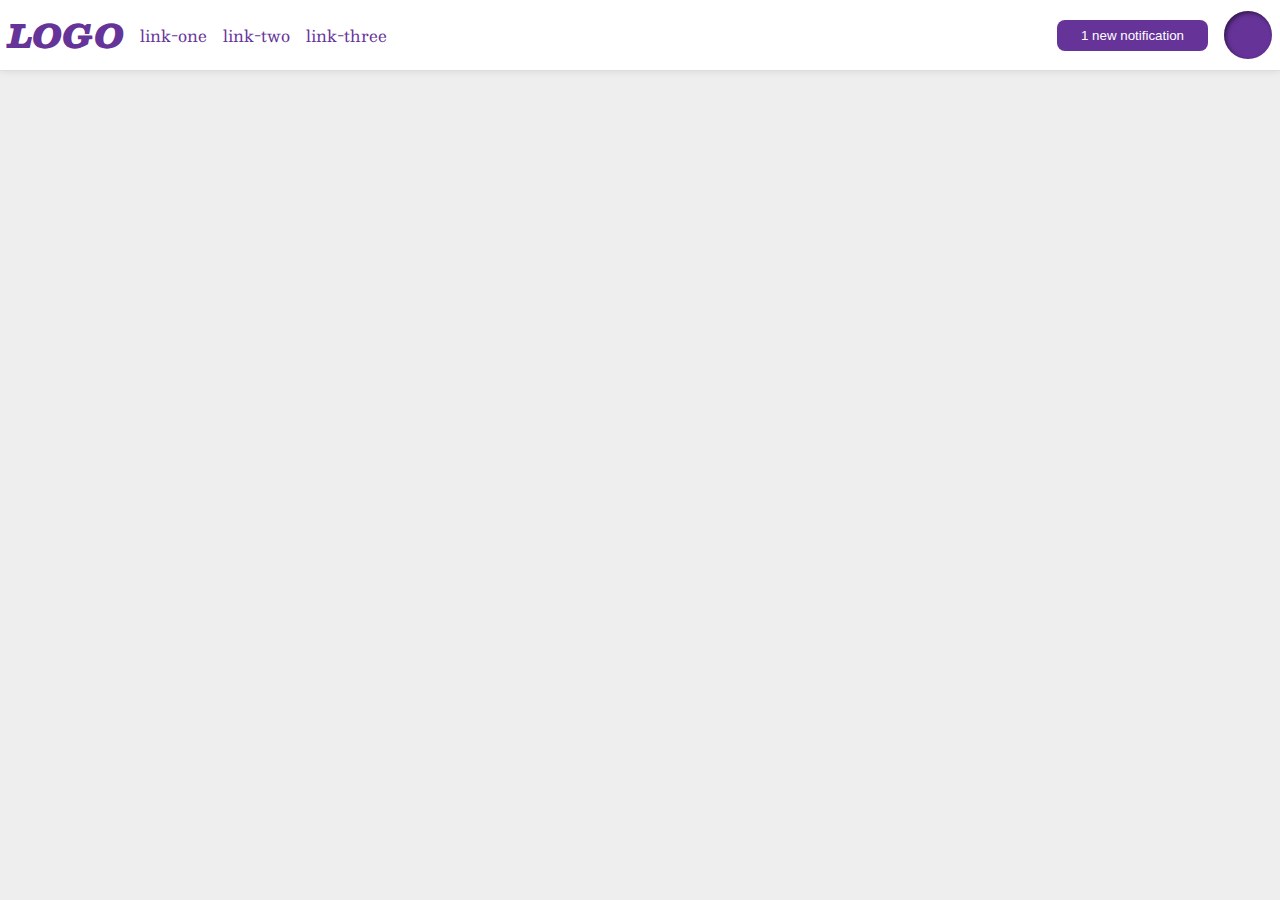
<file: flex/03-flex-header-2/index.html>
<!DOCTYPE html>
<html lang="en">
  <head>
    <meta charset="UTF-8">
    <meta http-equiv="X-UA-Compatible" content="IE=edge">
    <meta name="viewport" content="width=device-width, initial-scale=1.0">
    <title>Flex Header 2</title>
    <link rel="stylesheet" href="style.css">
  </head>
  <body>
    <div class="header">
     <div class="left"> 
      <div class="logo">
        LOGO
      </div>
       <ul class="links">
         <li><a href="google.com">link-one</a></li>
         <li><a href="google.com">link-two</a></li>
         <li><a href="google.com">link-three</a></li>
       </ul>
     </div>
     
      <div class="right">
       <button class="notifications">
         1 new notification
       </button>
       <div class="profile-image"></div>
      </div>

    </div>
  </body>
</html>
</file>
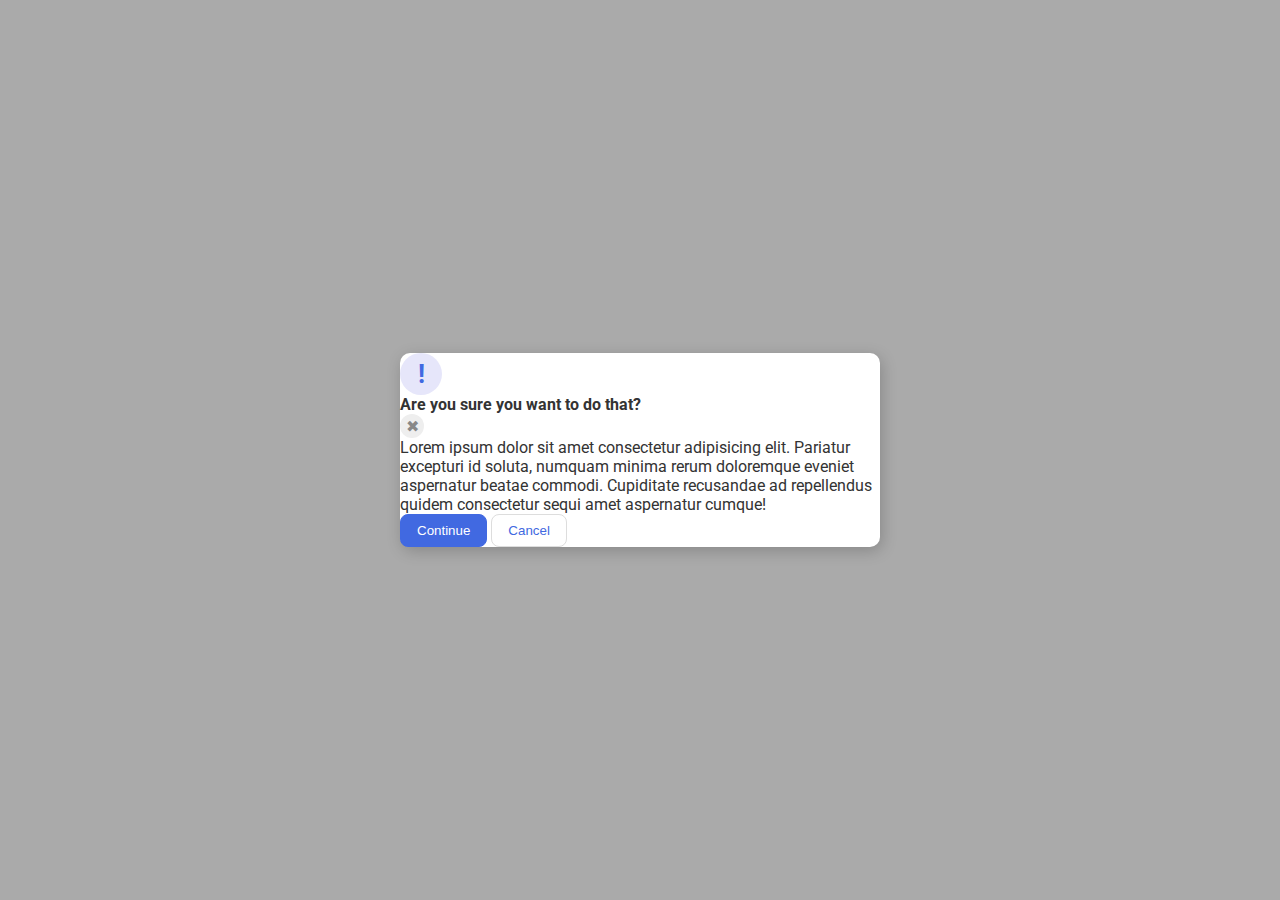
<file: flex/05-flex-modal/index.html>
<!DOCTYPE html>
<html lang="en">
  <head>
    <meta charset="UTF-8">
    <meta http-equiv="X-UA-Compatible" content="IE=edge">
    <meta name="viewport" content="width=device-width, initial-scale=1.0">
    <link rel="stylesheet" href="style.css">
    <title>Modal</title>
  </head>
  <body>
    <div class="modal">
     <div class="contain">
      <div class="icon">!</div>
      <div class="container">
       <div class="header"><strong>Are you sure you want to do that?</strong></div>
       <div class="close-button">✖</div>
       <div class="text">Lorem ipsum dolor sit amet consectetur adipisicing elit. Pariatur excepturi id soluta, numquam minima rerum doloremque eveniet aspernatur beatae commodi. Cupiditate recusandae ad repellendus quidem consectetur sequi amet aspernatur cumque!</div>
       <button class="continue">Continue</button>
       <button class="cancel">Cancel</button>
      </div>
    </div>
  </div>
  </body>
</html>
</file>
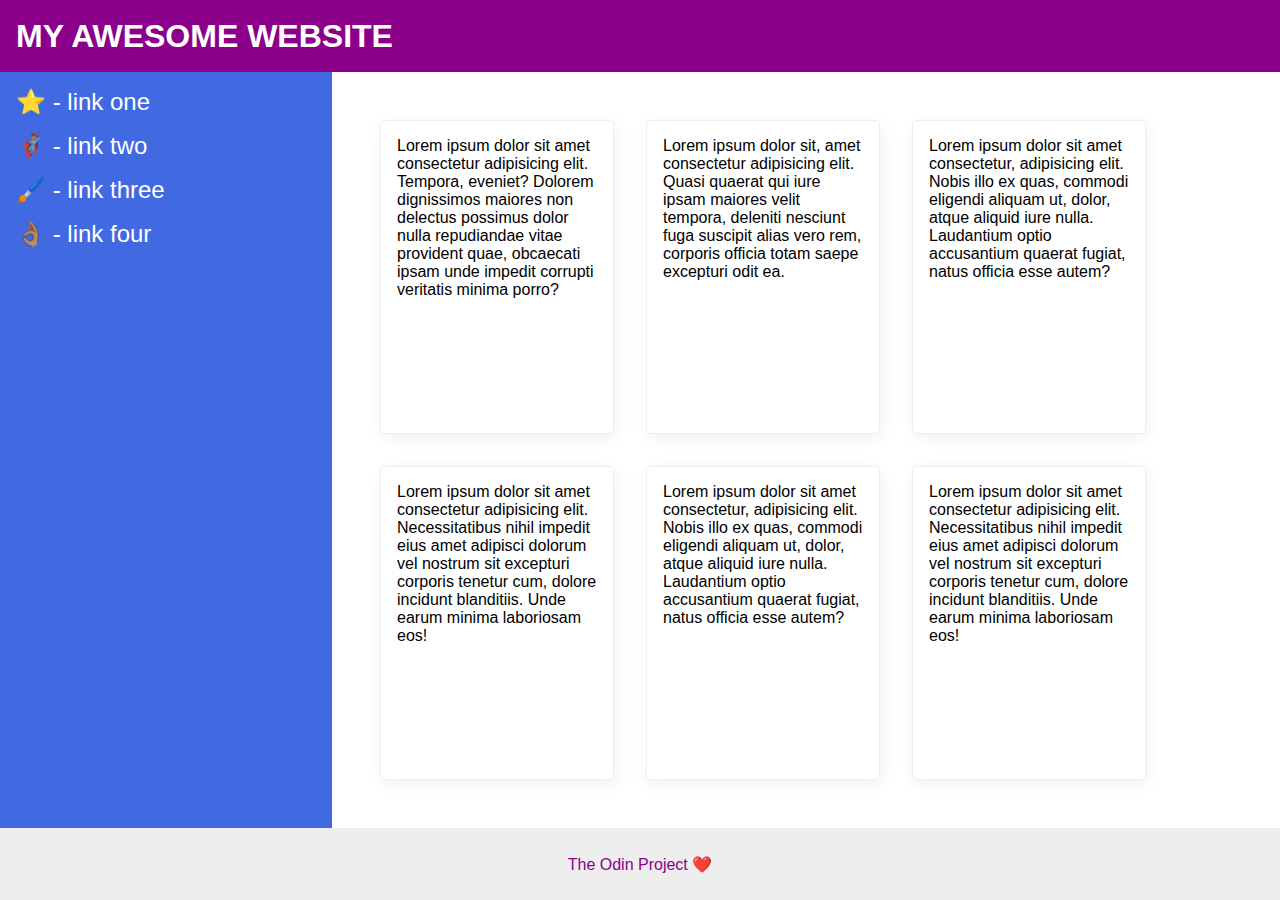
<file: flex/07-flex-layout-2/index.html>
<!DOCTYPE html>
<html lang="en">
  <head>
    <meta charset="UTF-8">
    <meta http-equiv="X-UA-Compatible" content="IE=edge">
    <meta name="viewport" content="width=device-width, initial-scale=1.0">
    <title>The Holy Grail</title>
    <link rel="stylesheet" href="style.css">
  </head>
  <body>
    <div class="header">
      MY AWESOME WEBSITE
    </div>
    <div class="container">
    <div class="sidebar">
      <ul>
        <li><a href="#">⭐ - link one</a></li>
        <li><a href="#">🦸🏽‍♂️ - link two</a></li>
        <li><a href="#">🖌️ - link three</a></li>
        <li><a href="#">👌🏽 - link four</a></li>
      </ul>
    </div>
    <div class="contain">
    <div class="card">Lorem ipsum dolor sit amet consectetur adipisicing elit. Tempora, eveniet? Dolorem dignissimos maiores non delectus possimus dolor nulla repudiandae vitae provident quae, obcaecati ipsam unde impedit corrupti veritatis minima porro?</div>
    <div class="card">Lorem ipsum dolor sit, amet consectetur adipisicing elit. Quasi quaerat qui iure ipsam maiores velit tempora, deleniti nesciunt fuga suscipit alias vero rem, corporis officia totam saepe excepturi odit ea.</div>
    <div class="card">Lorem ipsum dolor sit amet consectetur, adipisicing elit. Nobis illo ex quas, commodi eligendi aliquam ut, dolor, atque aliquid iure nulla. Laudantium optio accusantium quaerat fugiat, natus officia esse autem?</div>
    <div class="card">Lorem ipsum dolor sit amet consectetur adipisicing elit. Necessitatibus nihil impedit eius amet adipisci dolorum vel nostrum sit excepturi corporis tenetur cum, dolore incidunt blanditiis. Unde earum minima laboriosam eos!</div>
    <div class="card">Lorem ipsum dolor sit amet consectetur, adipisicing elit. Nobis illo ex quas, commodi eligendi aliquam ut, dolor, atque aliquid iure nulla. Laudantium optio accusantium quaerat fugiat, natus officia esse autem?</div>
    <div class="card">Lorem ipsum dolor sit amet consectetur adipisicing elit. Necessitatibus nihil impedit eius amet adipisci dolorum vel nostrum sit excepturi corporis tenetur cum, dolore incidunt blanditiis. Unde earum minima laboriosam eos!</div>
     </div> 
  </div>
    <div class="footer">
      The Odin Project ❤️
    </div>
  </body>
</html>
</file>
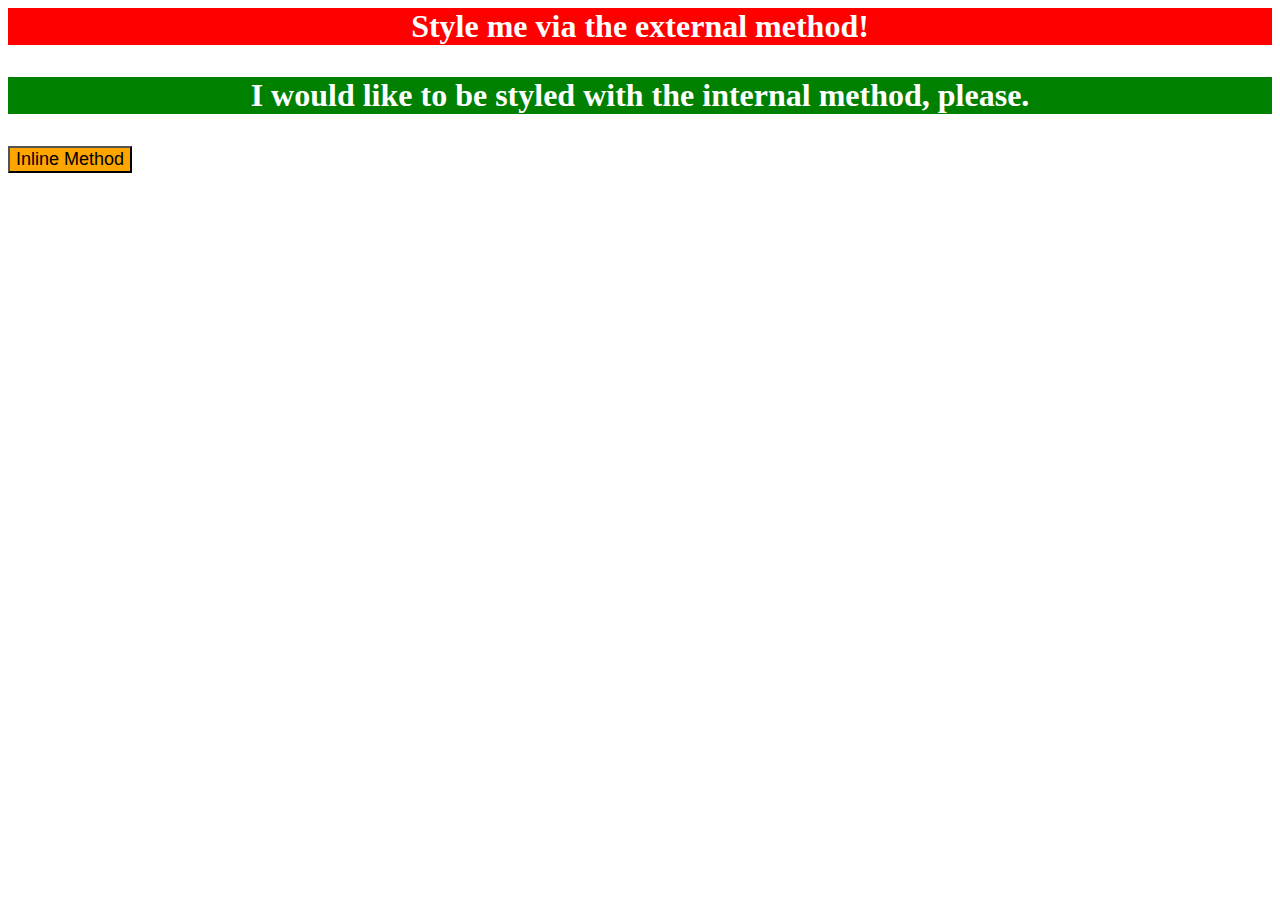
<file: foundations/01-css-methods/index.html>
<!DOCTYPE html>
<html lang="en">
  <head>
    <link rel="stylesheet" href="styles.css">
    <style>
      p {
        color: white;
        background-color: green;
        font-size: 32px;
       text-align: center;
       font-weight: bold;
      }
    </style>
    <meta charset="UTF-8">
    <meta http-equiv="X-UA-Compatible" content="IE=edge">
    <meta name="viewport" content="width=device-width, initial-scale=1.0">
    <title>Methods for Adding CSS</title>
  </head>
  <body>
    <div>Style me via the external method!</div>
    <p>I would like to be styled with the internal method, please.</p>
    <button style="background-color: orange; font-size: 18px;">Inline Method</button>
  </body>
</html>
</file>
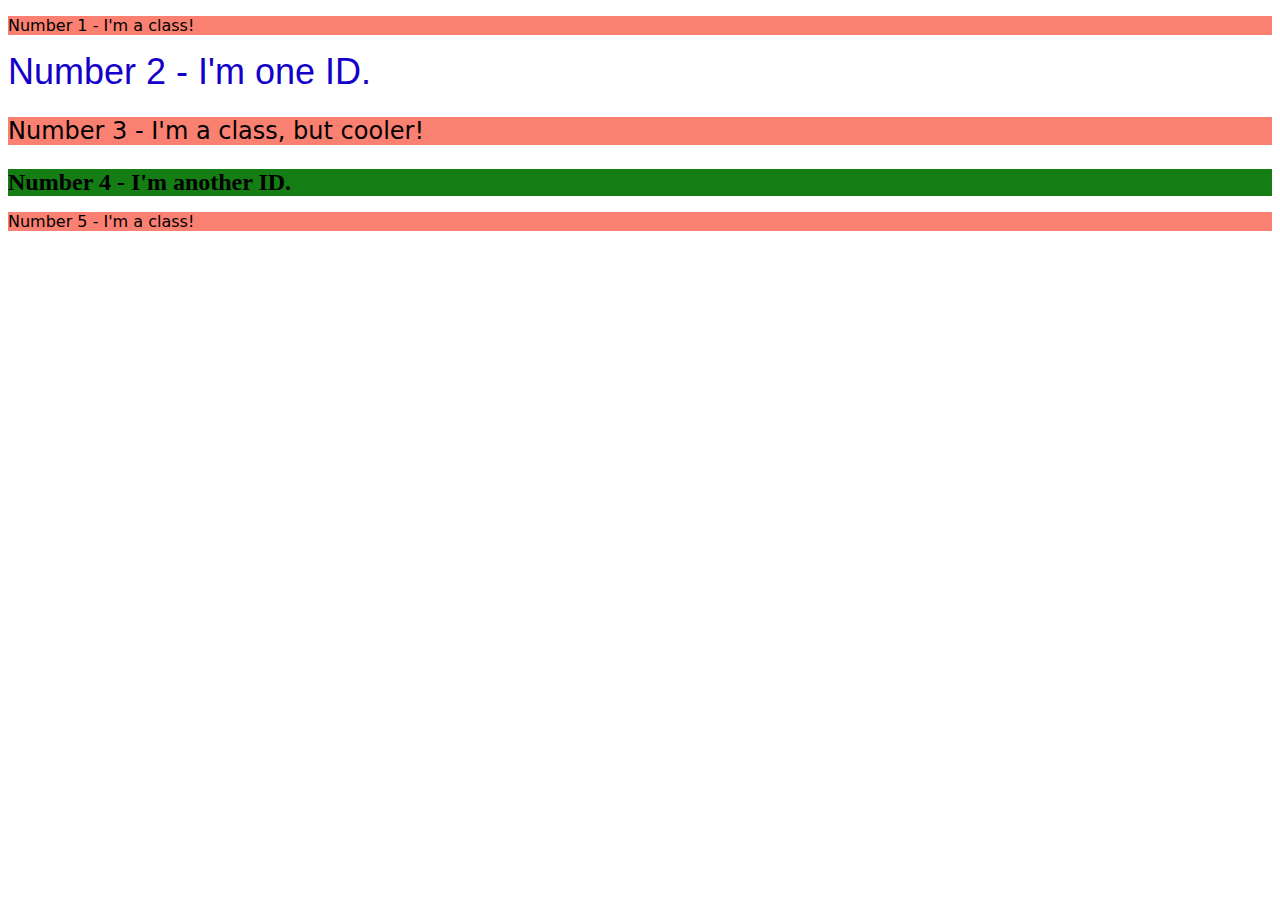
<file: foundations/02-class-id-selectors/index.html>
<!DOCTYPE html>
<html lang="en">
  <head>
    <meta charset="UTF-8">
    <meta http-equiv="X-UA-Compatible" content="IE=edge">
    <meta name="viewport" content="width=device-width, initial-scale=1.0">
    <title>Class and ID Selectors</title>
    <link rel="stylesheet" href="style.css">
  </head>
  <body>
    <p class="classy">Number 1 - I'm a class!</p>
    <div id="first">Number 2 - I'm one ID.</div>
    <p class="classy bolder">Number 3 - I'm a class, but cooler!</p>
    <div id="second">Number 4 - I'm another ID.</div>
    <p class="classy">Number 5 - I'm a class!</p>
</html>
</file>
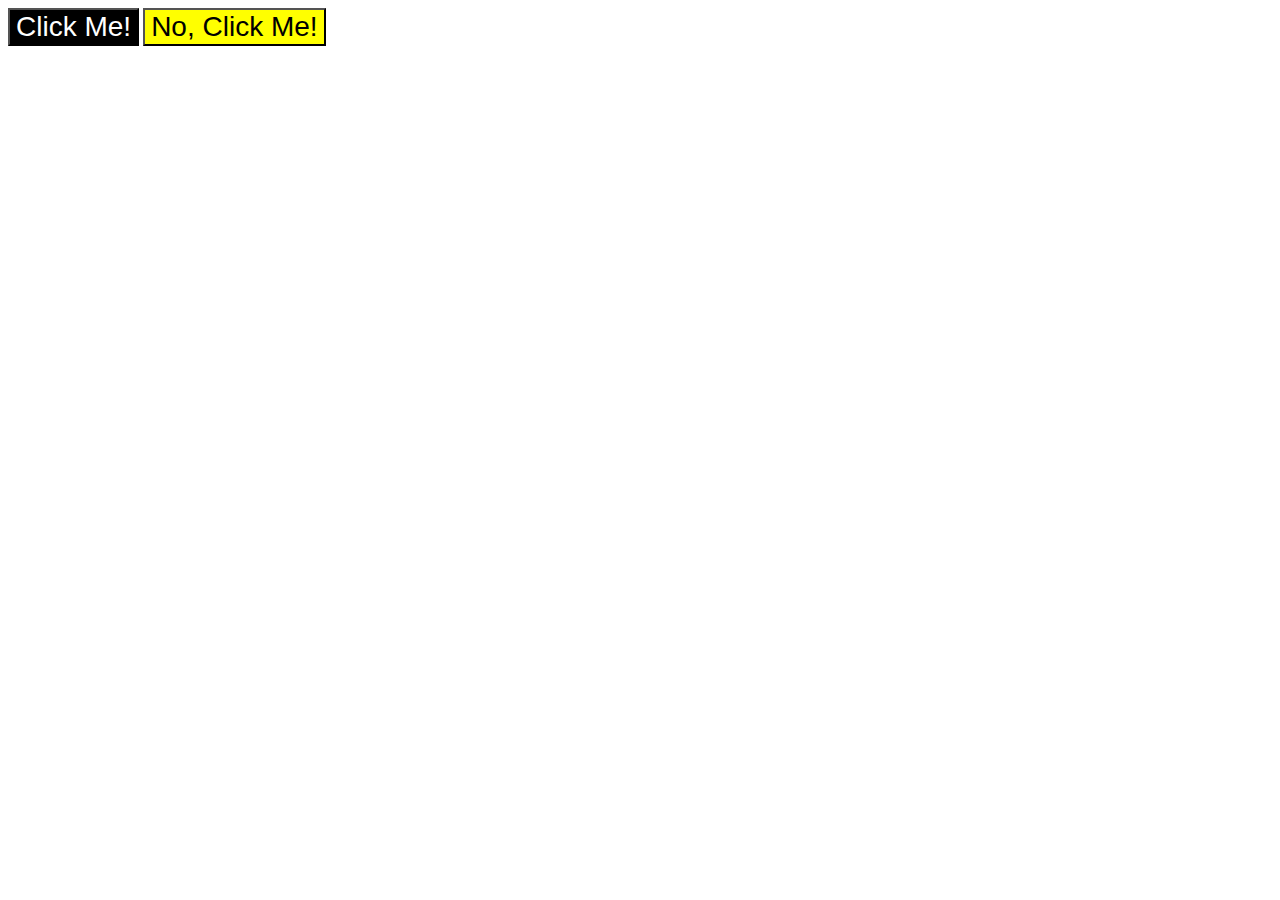
<file: foundations/03-grouping-selectors/index.html>
<!DOCTYPE html>
<html lang="en">
  <head>
    <meta charset="UTF-8">
    <meta http-equiv="X-UA-Compatible" content="IE=edge">
    <meta name="viewport" content="width=device-width, initial-scale=1.0">
    <title>Grouping Selectors</title>
    <link rel="stylesheet" href="style.css">
  </head>
  <body>
    <button class="first-button">Click Me!</button>
    <button class="second-button">No, Click Me!</button>
  </body>
</html>
</file>
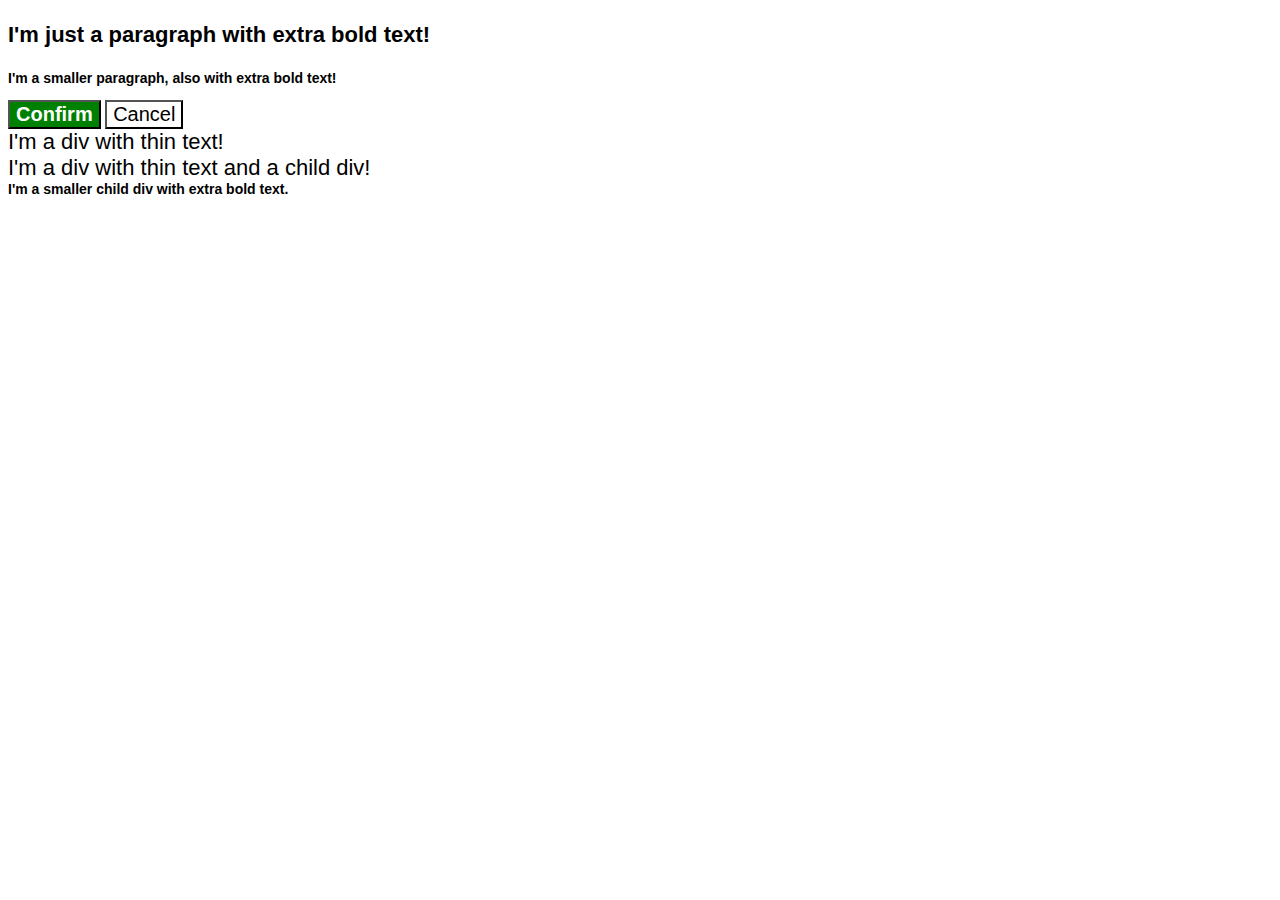
<file: foundations/06-cascade-fix/index.html>
<!DOCTYPE html>
<html lang="en">
  <head>
    <meta charset="UTF-8">
    <meta http-equiv="X-UA-Compatible" content="IE=edge">
    <meta name="viewport" content="width=device-width, initial-scale=1.0">
    <title>Fix the Cascade</title>
    <link rel="stylesheet" href="style.css">
  </head>
  <body>
    <p class="para">I'm just a paragraph with extra bold text!</p>
    <p class="small-para">I'm a smaller paragraph, also with extra bold text!</p>

    <button class="confirm">Confirm</button>
    <button class="button">Cancel</button>

    <div class="text">I'm a div with thin text!</div>
    <div class="text">I'm a div with thin text and a child div!
      <div class="text child">I'm a smaller child div with extra bold text.</div>
    </div>
  </body>
</html>
</file>
<file: flex/03-flex-header-2/style.css>
/* this is some magical font-importing.  
you'll learn about it later. */
@import url('https://fonts.googleapis.com/css2?family=Besley:ital,wght@0,400;1,900&display=swap');

body {
  margin: 0;
  background: #eee;
  font-family: Besley, serif;
}

.header {
  background: white;
  border-bottom: 1px solid #ddd;
  box-shadow: 0 0 8px rgba(0,0,0,.1);
  display: flex;
  padding: 8px;
  justify-content: space-between;
}

.profile-image {
  background: rebeccapurple;
  box-shadow: inset 2px 2px 4px rgba(0,0,0,.5);
  border-radius: 50%;
  width: 48px;  
  height: 48px;
}

.logo {
  color: rebeccapurple;
  font-size: 32px;
  font-weight: 900;
  font-style: italic;
}

button {
  border: none;
  border-radius: 8px;
  background: rebeccapurple;
  color: white;
  padding: 8px 24px;
}

a {
  /* this removes the line under our links */
  text-decoration: none;
  color: rebeccapurple;
}

ul {
  list-style-type: none;
  display: flex;
  gap: 16px;
  margin: 0px;
  padding: 0px;
}
.left, .right{
  display:flex; 
  align-items: center;
  gap: 16px;
}
</file>
<file: flex/05-flex-modal/style.css>
@import url('https://fonts.googleapis.com/css2?family=Roboto:wght@400;700&display=swap');

html, body {
  height: 100%;
}

body {
  font-family: Roboto, sans-serif;
  margin: 0;
  background: #aaa;
  color: #333;
  /* I'll give you this one for free lol */
  display: flex;
  align-items: center;
  justify-content: center;
}

.modal {
  background: white;
  width: 480px;
  border-radius: 10px;
  box-shadow: 2px 4px 16px rgba(0,0,0,.2);
}

.icon {
  color: royalblue;
  font-size: 26px;
  font-weight: 700;
  background: lavender;
  width: 42px;
  height: 42px;
  border-radius: 50%;
  display: flex;
  align-items: center;
  justify-content: center;
}

.close-button {
  background: #eee;
  border-radius: 50%;
  color: #888;
  font-weight: 400;
  font-size: 16px;
  height: 24px;
  width: 24px;
  display: flex;
  align-items: center;
  justify-content: center;
}

button {
  padding: 8px 16px;
  border-radius: 8px;
}

button.continue {
  background: royalblue;
  border: 1px solid royalblue;
  color: white;
}

button.cancel {
  background: white;
  border: 1px solid #ddd;
  color: royalblue;
}
</file>
<file: flex/07-flex-layout-2/style.css>
body {
  font-family: -apple-system, BlinkMacSystemFont, 'Segoe UI', Roboto, Oxygen, Ubuntu, Cantarell, 'Open Sans', 'Helvetica Neue', sans-serif;
  margin: 0;
  min-height: 100vh;
  display: flex;
  flex-direction: column;

}

.header {
  height: 72px;
  background: darkmagenta;
  color: white;
  display: flex;
  align-items: center;
  font-weight: 900;
  font-size: 32px;
  padding: 0 16px;
  display: flex;  

}

.footer {
  height: 72px;
  background: #eee;
  color: darkmagenta;
  display: flex;
  justify-content: center;
  align-items: center;
  
}

.sidebar {
  width: 300px;
  background: royalblue;  
  flex-shrink: 0;
  padding: 16px;    
}

.card {
  border: 1px solid #eee;
  box-shadow: 2px 4px 16px rgba(0,0,0,.06);
  border-radius: 4px;
  width: 200px;
  margin: 16px;
  padding: 16px; 
  flex: initial;


}
a {
  text-decoration: none;
  color: white; 
  font-size: 24px;  
}

ul {
  list-style-type: none;
  margin: 0px;
  padding: 0px;
}


.container {
  display: flex;
  flex: 1; 
}

.contain {
  display: flex;
  flex-wrap: wrap;
  padding: 32px;      
}
li {
  margin-bottom: 16px;
}
</file>
<file: foundations/01-css-methods/styles.css>
div {
    background-color: red;
    color: white;
    font-size: 32px;
    text-align: center;
    font-weight: bold;
}
</file>
<file: foundations/02-class-id-selectors/style.css>
.classy {
    background-color: #FA8072;
    font-family: Verdana, "DejaVu Sans", sans-serif;

}

.bolder {
    font-weight: 400;
}

#first {
    color: rgb(20,0,200);
    font-size: 36px;
    font-family:  sans-serif, Arial;
}

#second {
    background-color: rgb(20,125,20);
    font-weight: bold;
}
#second, .bolder {
    font-size: 24px;
}
</file>
<file: foundations/03-grouping-selectors/style.css>
.first-button, .second-button{
    font-family: Helvetica, "Times New Roman", sans-serif;
    font-size: 28px;
}
.first-button{
    background-color: black;
    color: white;
}
.second-button{
    background-color: yellow;
    color: black;
}
</file>
<file: foundations/06-cascade-fix/style.css>
body{
  font-family:Arial, Helvetica, sans-serif
}

.para,
.small-para {
  color: hsl(0, 0%, 0%);
  font-weight: 800;
}

.small-para {
  font-size: 14px;
  font-weight: 800;
}

.para {
  font-size: 22px;
}

.confirm {
  background-color: green;
  color: white;
  font-weight: bold;
  font-size: 20px;
} 

.button {
  background-color: rgb(255, 255, 255);
  color: rgb(0, 0, 0);
  font-size: 20px;
}

.child {
  color: rgb(0, 0, 0);
  font-weight: 800;
  font-size: 14px;
}

div.text {
  color: rgb(0, 0, 0);
  font-size: 22px;
  font-weight: 100;
}
div.text .child{
  color: rgb(0, 0, 0);
  font-weight: 800;
  font-size: 14px;
}
</file>
